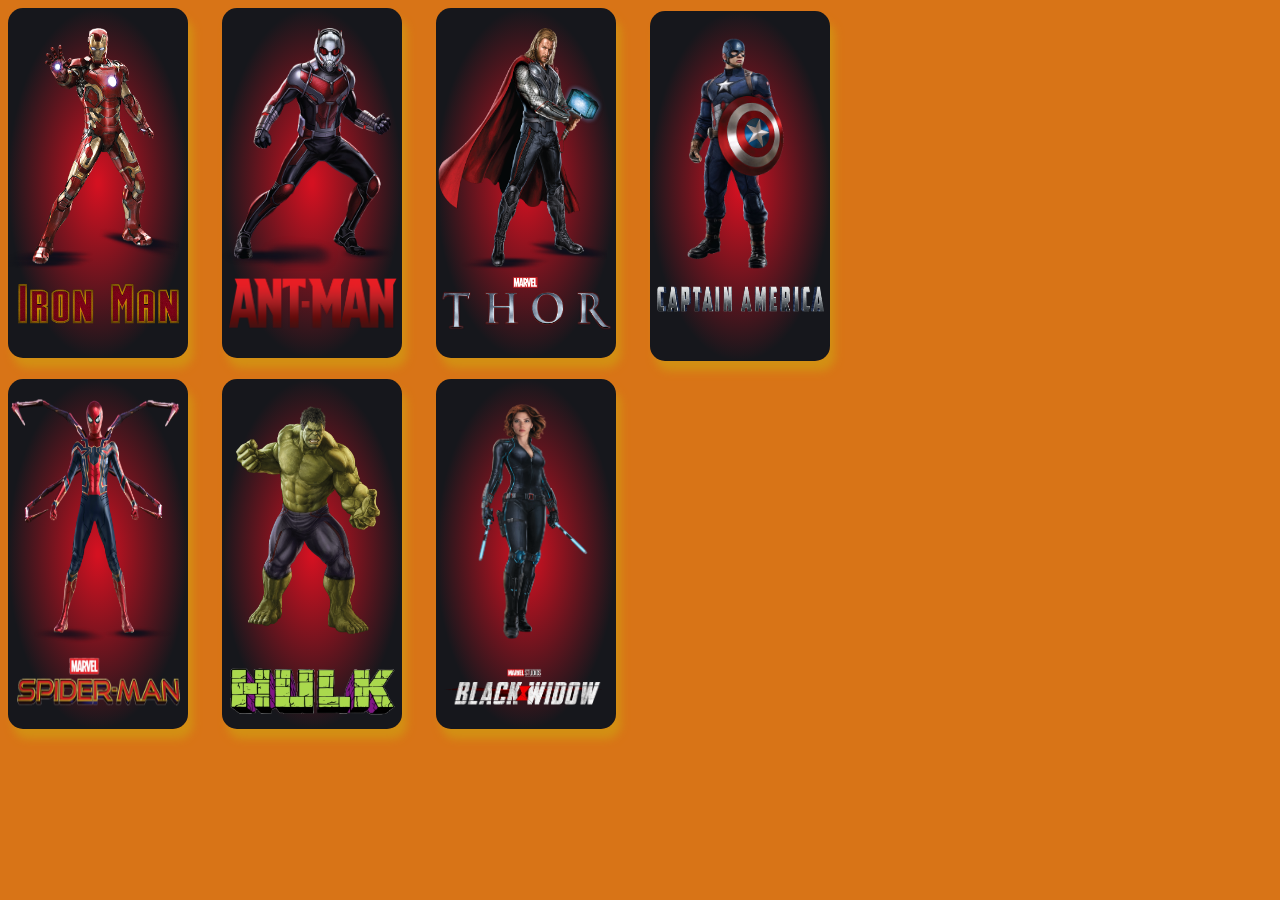
<file: characters.html>
<!DOCTYPE html>
<html lang="en">
<head>
    <meta charset="UTF-8">
    <meta name="viewport" content="width=device-width, initial-scale=1.0">
    <title>Marvel Characters</title>
    <link rel="stylesheet" href="styles.css">
</head>
<body>
    <div>
        <div class="card" onclick="window.open('ironman.html')">
            <img src="./img/IronMan.png" alt="Iron Man Image" class="card-img">
            <img src="./img/IronMan-logo.png" alt="Iron Man Logo" class="card-logo">
        </div>
        <div class="card" onclick="window.open('ant.html')">
            <img src="./img/Ant-Man.png" alt="Ant Man Image" class="card-img">
            <img src="./img/AntMan-logo.png" alt="Ant Man Logo" class="card-logo">
        </div>
        <div class="card" onclick="window.open('thor.html')">
            <img src="./img/Thor.png" alt="Thor Image" class="card-img">
            <img src="./img/Thor-logo.png" alt="Thor Logo" class="card-logo">
        </div>
        <div class="card" onclick="window.open('capA.html')">
            <img src="./img/cap2.png" alt="Captain America Image" class="card-img">
            <img src="./img/cap-logo.png" alt="Captain America Logo" class="card-logo2">
        </div>
        <br><br>
        <div class="card" onclick="window.open('spider.html')">
            <img src="./img/SpiderMan.png" alt="Spider Man Image" class="card-img">
            <img src="./img/SpiderMan-logo.png" alt="Spider Man Logo" class="card-logos">
        </div>
        <div class="card" onclick="window.open('hulk.html')">
            <img src="./img/hulk age of ultron.png" alt="Hulk Image" class="card-img">
            <img src="./img/hulk logo.png" alt="Hulk Logo" class="card-logos">
        </div>
        <div class="card" onclick="window.open('blackW.html')">
            <img src="./img/black-widow-1.png" alt="Black Widow Image" class="card-img">
            <img src="./img/black widow logo.png" alt="Black Widow Logo" class="card-logos">
        </div>
    </div>
</body>
</html>
</file>
<file: styles.css>
body{
    background: #d87417;
    background-size: cover;
    background-repeat: no-repeat;
}

.card{
    border-radius: 15px;
    width: 180px;
    height: 350px;
    transition: all ease 1s;
    transition: border all ease 1s;
    background: radial-gradient(50% 50% at 50% 50%, #d41121 1.77%, #16171c 100%);
    display: inline-block;
    margin-right: 30px;
    box-shadow: 5px 10px 8px #d39014;
}

.card-img{
    width: 95%;
    height: 70%;
    margin-top: 20px;
}

.card-logo{
    width: 95%;
    margin-left: 5px;
    height: 15%;
}

.spider-man-logo{
    width: 80px;
}

.card:hover{
    width: 250px;
    height: 400px;
}

.card-logos{
    width: 95%;
    margin-left: 5px;
    height: 25%;
}

.card-logo2{
    width: 95%;
    margin-left: 5px;
    height: 10%;
    margin-bottom: 15px;
}
</file>
